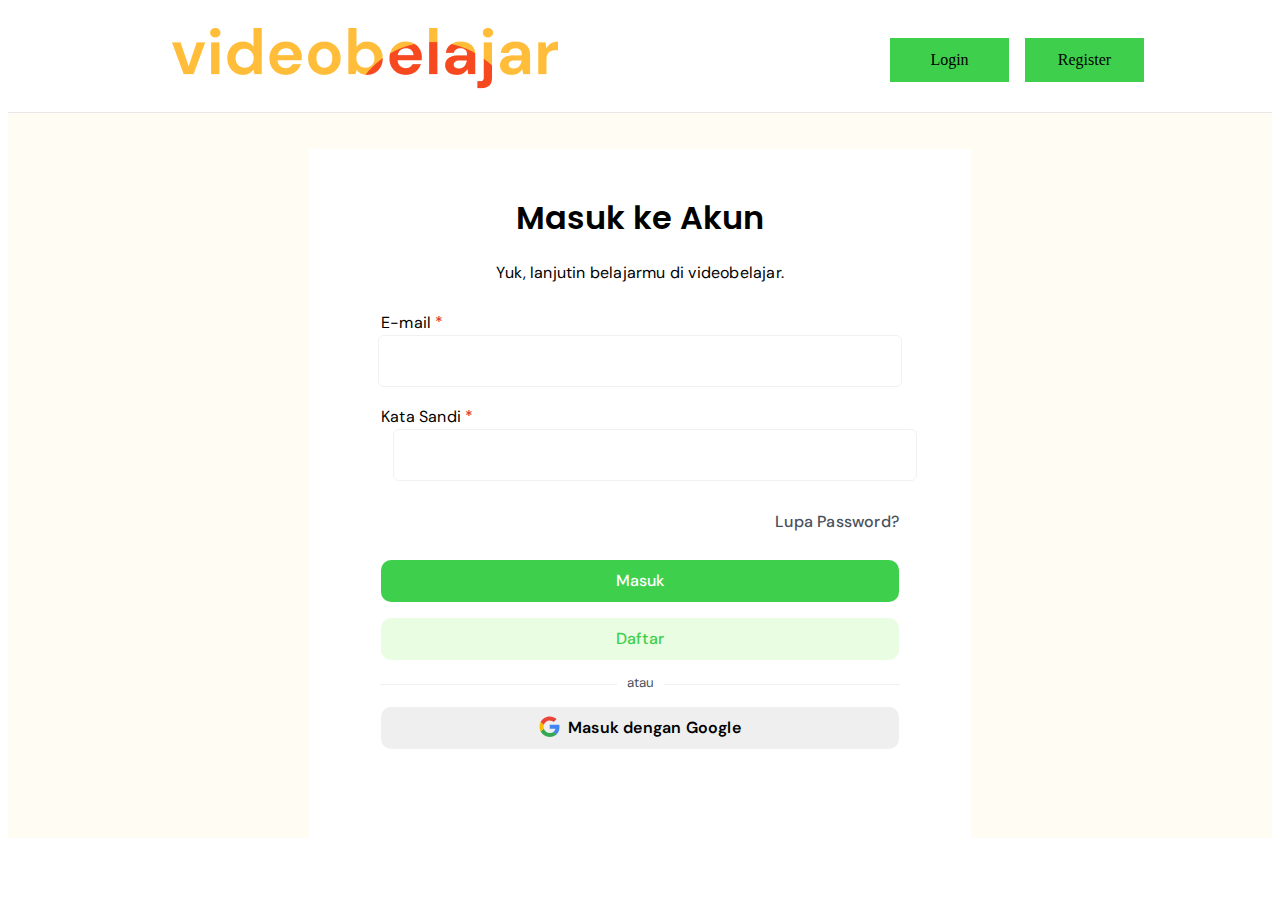
<file: index.html>
<!DOCTYPE html>
<html lang="en">
<head>
    <meta charset="UTF-8">
    <meta name="viewport" content="width=device-width, initial-scale=1.0">
    <link rel="stylesheet" type="text/css" href="https://fonts.googleapis.com/css?family=Poppins"/>
    <link href='https://fonts.googleapis.com/css?family=DM Sans' rel='stylesheet'>
    <link rel="stylesheet" type="text/css" media="screen" href="styles/login.css"/>
    <link rel="stylesheet" href="https://cdnjs.cloudflare.com/ajax/libs/font-awesome/6.4.0/css/all.min.css" integrity="sha512-iecdLmaskl7CVkqkXNQ/ZH/XLlvWZOJyj7Yy7tcenmpD1ypASozpmT/E0iPtmFIB46ZmdtAc9eNBvH0H/ZpiBw==" crossorigin="anonymous" referrerpolicy="no-referrer" />
    <script src="navbar/navbar.js"></script>
    <title>Login | Website Video Belajar</title>
</head>
<body>
    <!-- width 615px -->
    <header-component></header-component>
    <section>
        <article>
            <h1>Masuk ke Akun</h1>
            <h5 id="yukLanjutinVideoBelajarmu">Yuk, lanjutin belajarmu di videobelajar.</h5>
            <label for="email" style="font-family: DM Sans; font-size: 16px; font-weight: 400; line-height: 22.4px; letter-spacing: 0.20000000298023224px; text-align: left; float: left; margin-left: 36px;">
                E-mail <span class="required">*</span>
            </label><br>
            <input type="email" name="" id="email" style="width: 518px; height: 48px; border-radius: 6px; border: 1px solid; border-color: #F1F1F1; margin-bottom: 18px;"><br>
            <div class="user-box" style="position: relative; margin-bottom: 30px;">
                <label for="password" style="font-family: DM Sans; font-size: 16px; font-weight: 400; line-height: 22.4px; letter-spacing: 0.20000000298023224px; text-align: left; float: left; margin-left: 36px;">
                    Kata Sandi <span class="required">*</span>
                </label><br>
                <input type="password" name="" id="kataSandi" style="width: 518px; height: 48px; border-radius: 6px; border: 1px solid; border-color: #F1F1F1;">
                <span class="password-toggle-icon"><i id="togglePassword" class="fas fa-eye"></i></span>
            </div>
            <h5 class="forgotPassword" id="forgotPassword">
                <a href="#">Lupa Password?</a>
            </h5>

            <button class="btnMasuk">Masuk</button><br>
            <button class="btnDaftar">Daftar</button><br>
            <h5 style="width: 88%; gap: 10px; border-bottom: 1px solid #F1F1F1;  line-height: 0.1em; margin-left: auto; margin-right: auto;">
                <span style="background:#fff; padding:0 10px; color: #4A505C; font-family: DM Sans; font-weight: 400; align-items: center;">
                    atau
                </span>
            </h5>
            <button style="margin-left: auto; margin-right: auto; display: flex; align-items: center; width: 518px; height: 42px; gap: 0px; border-radius: 10px; border: 1px; padding: 8px 26px 8px 26px; gap: 8px; opacity: 0px; font-family: DM Sans; font-size: 16px; font-weight: 600; line-height: 22.4px; letter-spacing: 0.20000000298023224px;">
                <i style="margin-left: auto; vertical-align: auto; margin-right: 0px; margin-top: 4px;">
                    <svg width="21" height="21" viewBox="0 0 21 21" fill="none" xmlns="http://www.w3.org/2000/svg"> style="width: 15px; height: 20px; gap: 0px; opacity: 0px;">
                        <path d="M20.4905 10.926C20.4905 10.0874 20.4224 9.47543 20.2752 8.84082H10.6992V12.6258H16.3201C16.2068 13.5664 15.5948 14.983 14.2349 15.9349L14.2159 16.0616L17.2436 18.4071L17.4534 18.4281C19.3798 16.6489 20.4905 14.0311 20.4905 10.926Z" fill="#4285F4"/>
                        <path d="M10.6992 20.8983C13.453 20.8983 15.7648 19.9917 17.4534 18.4279L14.2349 15.9347C13.3737 16.5353 12.2177 16.9546 10.6992 16.9546C8.00211 16.9546 5.71297 15.1754 4.89695 12.7163L4.77734 12.7265L1.62906 15.1629L1.58789 15.2774C3.26508 18.6091 6.71016 20.8983 10.6992 20.8983Z" fill="#34A853"/>
                        <path d="M4.89695 12.7164C4.68164 12.0818 4.55703 11.4018 4.55703 10.6993C4.55703 9.9966 4.68164 9.31668 4.88562 8.68207L4.87992 8.54691L1.69219 6.07129L1.58789 6.1209C0.896641 7.50348 0.5 9.05605 0.5 10.6993C0.5 12.3425 0.896641 13.895 1.58789 15.2775L4.89695 12.7164Z" fill="#FBBC05"/>
                        <path d="M10.6992 4.44367C12.6144 4.44367 13.9063 5.27094 14.6429 5.96227L17.5213 3.1518C15.7535 1.50859 13.453 0.5 10.6992 0.5C6.71016 0.5 3.26508 2.78914 1.58789 6.12086L4.88563 8.68203C5.71297 6.22289 8.00211 4.44367 10.6992 4.44367Z" fill="#EB4335"/>
                    </svg>
                </i>
                <span style="margin-right: auto; vertical-align: auto;">
                    Masuk dengan Google
                </span>
            </button>
        </article>
    </section>
    <script src="script/index.js"></script>
</body>
</html>
</file>
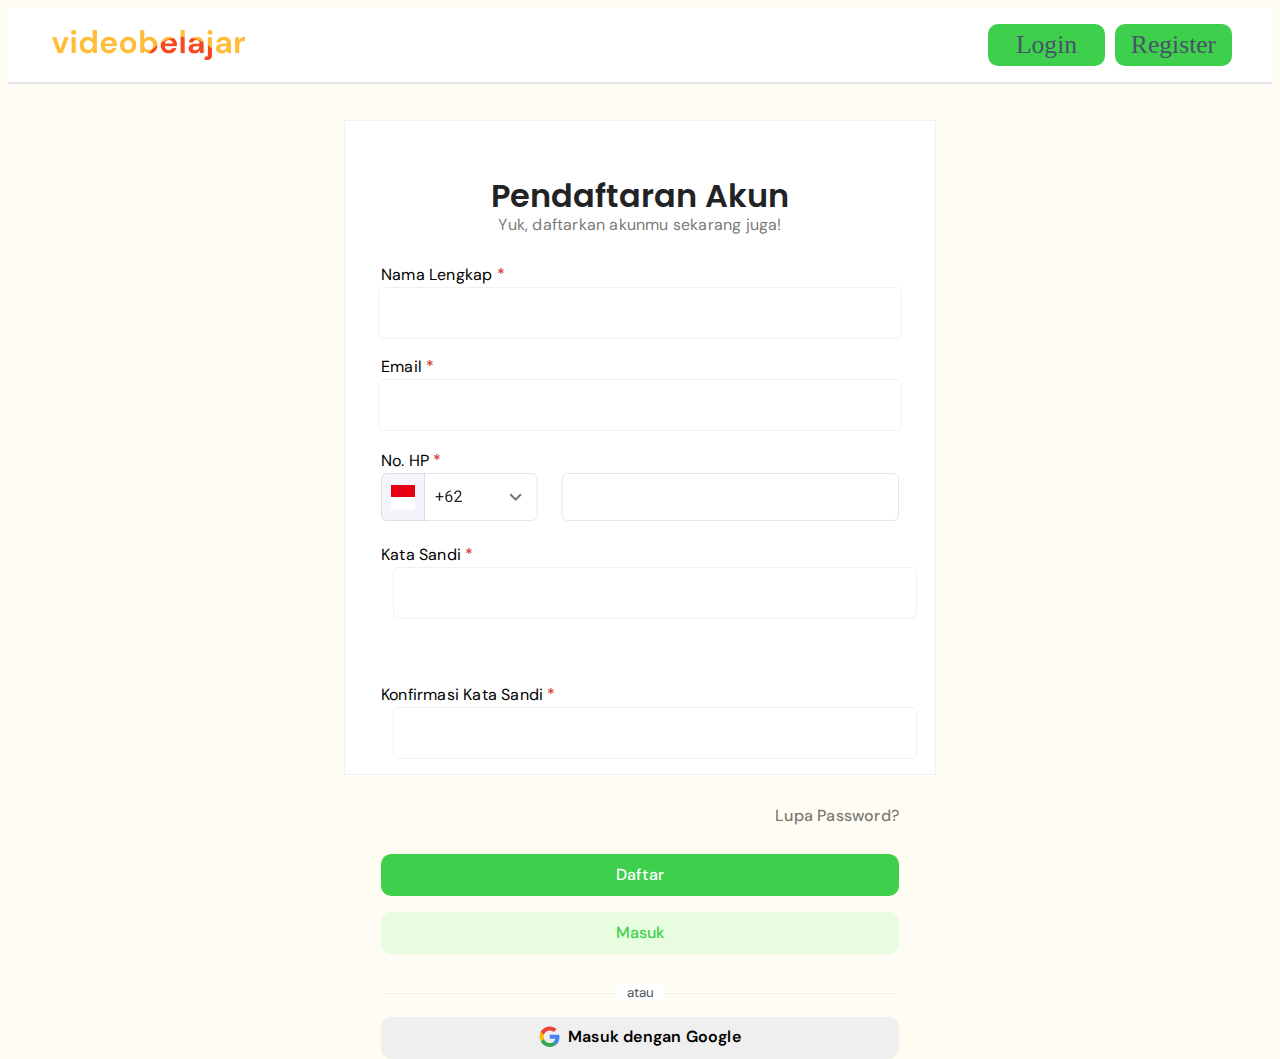
<file: register.html>
<!DOCTYPE html>
<html lang="en">
<head>
    <meta charset="UTF-8">
    <meta name="viewport" content="width=device-width, initial-scale=1.0">
    <link rel="stylesheet" type="text/css" href="https://fonts.googleapis.com/css?family=Poppins"/>
    <link href='https://fonts.googleapis.com/css?family=DM Sans' rel='stylesheet'>
    <link rel="stylesheet" type="text/css" media="screen" href="styles/register.css"/>
    <link rel="stylesheet" href="https://cdnjs.cloudflare.com/ajax/libs/font-awesome/6.4.0/css/all.min.css" integrity="sha512-iecdLmaskl7CVkqkXNQ/ZH/XLlvWZOJyj7Yy7tcenmpD1ypASozpmT/E0iPtmFIB46ZmdtAc9eNBvH0H/ZpiBw==" crossorigin="anonymous" referrerpolicy="no-referrer" />
    <!-- <link rel="stylesheet" href="https://fonts.googleapis.com/icon?family=Material+Icons"> -->
    <link href="https://fonts.googleapis.com/css2?family=Material+Symbols+Outlined" rel="stylesheet" />
    <!-- <script src="navbar/navbar.js"></script> -->
    <title>Register | Website Video Belajar</title>
</head>
<body style="background-color: #FFFDF3;">
    <!-- width 945px -->
    <!-- <header-component></header-component> -->
    <header class="header">
        <nav class="navbar">
            <img class="nav-logo" src="src/logo.png" alt="logo video belajar">
            <ul class="nav-menu" style="margin: 0px;">
                <li class="login nav-item"><a class="nav-link" href="index.html">Login</a></li>
                <li class="register nav-item"><a class="nav-link" href="register.html">Register</a></li>
            </ul>
            <div class="hamburger">
                <span class="bar"></span>
                <span class="bar"></span>
                <span class="bar"></span>
            </div>
        </nav>
    </header>
    <section>
        <article>
            <h1>Pendaftaran Akun</h1>
            <h5 id="yukDaftarkanAkunmu">Yuk, daftarkan akunmu sekarang juga!</h5>
            <label for="fullName" class="labelFullName">
                Nama Lengkap <span class="required">*</span>
            </label><br>
            <input type="text" name="Full Name" id="fullName" class="inputFullName">
            <br>
            <label for="email" class="labelEmail">
                Email <span class="required">*</span>
            </label><br>
            <input type="email" name="Email" id="email" class="inputEmail">
            <br>
            <label for="noTelp" class="labelNoTelp">
                No. HP <span class="required">*</span>
            </label><br>
            <!-- <select name="cars" id="cars">
                <option value="+64">Indonesia     +64</option>
                <option value="+90">Malaysia       +90</option>
                <option value="+62">Singapura       +62</option>
                <option value="+91">Vietnam        +91</option>
            </select>
            <input type="number" inputmode="numeric" style="width: 337.33px; height: 48px; gap: 0px; opacity: 0px; margin-bottom: 16px; border-radius: 6px; border: 1px solid #F1F1F1;"> -->
            <div class="showOnDesktop showOnMobile">
                <svg height="48" viewBox="0 0 518 48" fill="none" xmlns="http://www.w3.org/2000/svg">
                    <g clip-path="url(#clip0_3_7)">
                    <mask id="path-3-inside-1_3_7" fill="white">
                    <path d="M0 0H44V48H0V0Z"/>
                    </mask>
                    <path d="M0 0H44V48H0V0Z" fill="#F4F5FA"/>
                    <path d="M43 0V48H45V0H43Z" fill="#3A3541" fill-opacity="0.12" mask="url(#path-3-inside-1_3_7)"/>
                    <g clip-path="url(#clip1_3_7)">
                    <path fill-rule="evenodd" clip-rule="evenodd" d="M10 12H34V24.4453H10V12Z" fill="#E70011"/>
                    <path fill-rule="evenodd" clip-rule="evenodd" d="M10 24H34V36H10V24Z" fill="white"/>
                    </g>
                    <rect width="112.667" height="48" transform="translate(44)" fill="white"/>
                    <g clip-path="url(#clip2_3_7)">
                    <path d="M62.4062 22.8984V24.2578H54.6094V22.8984H62.4062ZM59.2344 19.5781V27.8594H57.7891V19.5781H59.2344ZM69.7703 17.6094H69.8953V18.8359H69.7703C69.0047 18.8359 68.3641 18.9609 67.8484 19.2109C67.3328 19.4557 66.924 19.7865 66.6219 20.2031C66.3198 20.6146 66.101 21.0781 65.9656 21.5938C65.8354 22.1094 65.7703 22.6328 65.7703 23.1641V24.8359C65.7703 25.3411 65.8302 25.7891 65.95 26.1797C66.0698 26.5651 66.2339 26.8906 66.4422 27.1562C66.6505 27.4219 66.8849 27.6224 67.1453 27.7578C67.4109 27.8932 67.687 27.9609 67.9734 27.9609C68.3068 27.9609 68.6036 27.8984 68.8641 27.7734C69.1245 27.6432 69.3432 27.4635 69.5203 27.2344C69.7026 27 69.8406 26.724 69.9344 26.4062C70.0281 26.0885 70.075 25.7396 70.075 25.3594C70.075 25.0208 70.0333 24.6953 69.95 24.3828C69.8667 24.0651 69.7391 23.7839 69.5672 23.5391C69.3953 23.2891 69.1792 23.0938 68.9187 22.9531C68.6635 22.8073 68.3589 22.7344 68.0047 22.7344C67.6036 22.7344 67.2286 22.8333 66.8797 23.0312C66.5359 23.224 66.2521 23.4792 66.0281 23.7969C65.8094 24.1094 65.6844 24.4505 65.6531 24.8203L64.8875 24.8125C64.9604 24.2292 65.0958 23.7318 65.2937 23.3203C65.4969 22.9036 65.7469 22.5651 66.0437 22.3047C66.3458 22.0391 66.6818 21.8464 67.0516 21.7266C67.4266 21.6016 67.8224 21.5391 68.2391 21.5391C68.8068 21.5391 69.2964 21.6458 69.7078 21.8594C70.1193 22.0729 70.4578 22.3594 70.7234 22.7188C70.9891 23.0729 71.1844 23.474 71.3094 23.9219C71.4396 24.3646 71.5047 24.8203 71.5047 25.2891C71.5047 25.8255 71.4292 26.3281 71.2781 26.7969C71.1271 27.2656 70.9005 27.6771 70.5984 28.0312C70.3016 28.3854 69.9344 28.6615 69.4969 28.8594C69.0594 29.0573 68.5516 29.1562 67.9734 29.1562C67.3589 29.1562 66.8224 29.0312 66.3641 28.7812C65.9057 28.526 65.5255 28.1875 65.2234 27.7656C64.9214 27.3438 64.6948 26.875 64.5437 26.3594C64.3927 25.8438 64.3172 25.3203 64.3172 24.7891V24.1094C64.3172 23.3073 64.3979 22.5208 64.5594 21.75C64.7208 20.9792 64.9995 20.2812 65.3953 19.6562C65.7964 19.0312 66.351 18.5339 67.0594 18.1641C67.7677 17.7943 68.6714 17.6094 69.7703 17.6094ZM80.8766 27.8125V29H73.4312V27.9609L77.1578 23.8125C77.6161 23.3021 77.9703 22.8698 78.2203 22.5156C78.4755 22.1562 78.6526 21.8359 78.7516 21.5547C78.8557 21.2682 78.9078 20.9766 78.9078 20.6797C78.9078 20.3047 78.8297 19.9661 78.6734 19.6641C78.5224 19.3568 78.2984 19.112 78.0016 18.9297C77.7047 18.7474 77.3453 18.6562 76.9234 18.6562C76.4182 18.6562 75.9964 18.7552 75.6578 18.9531C75.3245 19.1458 75.0745 19.4167 74.9078 19.7656C74.7411 20.1146 74.6578 20.5156 74.6578 20.9688H73.2125C73.2125 20.3281 73.3531 19.7422 73.6344 19.2109C73.9156 18.6797 74.3323 18.2578 74.8844 17.9453C75.4365 17.6276 76.1161 17.4688 76.9234 17.4688C77.6422 17.4688 78.2568 17.5964 78.7672 17.8516C79.2776 18.1016 79.6682 18.4557 79.9391 18.9141C80.2151 19.3672 80.3531 19.8984 80.3531 20.5078C80.3531 20.8411 80.2958 21.1797 80.1812 21.5234C80.0719 21.862 79.9182 22.2005 79.7203 22.5391C79.5276 22.8776 79.301 23.2109 79.0406 23.5391C78.7854 23.8672 78.512 24.1901 78.2203 24.5078L75.1734 27.8125H80.8766Z" fill="#222325"/>
                    <g clip-path="url(#clip3_3_7)">
                    <path d="M130.076 20.5898L134.666 25.1698L139.256 20.5898L140.666 21.9998L134.666 27.9998L128.666 21.9998L130.076 20.5898Z" fill="#333333" fill-opacity="0.68"/>
                    </g>
                    </g>
                    </g>
                    <rect x="0.5" y="0.5" width="155.667" height="47" rx="5.5" stroke="#3A3541" stroke-opacity="0.12"/>
                    <g clip-path="url(#clip4_3_7)">
                    <rect width="337.333" height="48" transform="translate(180.666)" fill="white"/>
                    </g>
                    <rect x="181.166" y="0.5" width="336.333" height="47" rx="5.5" stroke="#3A3541" stroke-opacity="0.12"/>
                    <defs>
                    <clipPath id="clip0_3_7">
                    <rect width="156.667" height="48" rx="6" fill="white"/>
                    </clipPath>
                    <clipPath id="clip1_3_7">
                    <rect width="24" height="24" fill="white" transform="translate(10 12)"/>
                    </clipPath>
                    <clipPath id="clip2_3_7">
                    <rect width="92.6667" height="40" fill="white" transform="translate(54 4)"/>
                    </clipPath>
                    <clipPath id="clip3_3_7">
                    <rect width="24" height="24" fill="white" transform="translate(122.666 12)"/>
                    </clipPath>
                    <clipPath id="clip4_3_7">
                    <rect x="180.666" width="337.333" height="48" rx="6" fill="white"/>
                    </clipPath>
                    </defs>
                </svg>
            </div>

            <!-- <div class="showOnMobile">
                <svg width="366.04" height="48" viewBox="0 0 518 48" fill="none" xmlns="http://www.w3.org/2000/svg">
                    <g clip-path="url(#clip0_3_7)">
                    <mask id="path-3-inside-1_3_7" fill="white">
                    <path d="M0 0H44V48H0V0Z"/>
                    </mask>
                    <path d="M0 0H44V48H0V0Z" fill="#F4F5FA"/>
                    <path d="M43 0V48H45V0H43Z" fill="#3A3541" fill-opacity="0.12" mask="url(#path-3-inside-1_3_7)"/>
                    <g clip-path="url(#clip1_3_7)">
                    <path fill-rule="evenodd" clip-rule="evenodd" d="M10 12H34V24.4453H10V12Z" fill="#E70011"/>
                    <path fill-rule="evenodd" clip-rule="evenodd" d="M10 24H34V36H10V24Z" fill="white"/>
                    </g>
                    <rect width="112.667" height="48" transform="translate(44)" fill="white"/>
                    <g clip-path="url(#clip2_3_7)">
                    <path d="M62.4062 22.8984V24.2578H54.6094V22.8984H62.4062ZM59.2344 19.5781V27.8594H57.7891V19.5781H59.2344ZM69.7703 17.6094H69.8953V18.8359H69.7703C69.0047 18.8359 68.3641 18.9609 67.8484 19.2109C67.3328 19.4557 66.924 19.7865 66.6219 20.2031C66.3198 20.6146 66.101 21.0781 65.9656 21.5938C65.8354 22.1094 65.7703 22.6328 65.7703 23.1641V24.8359C65.7703 25.3411 65.8302 25.7891 65.95 26.1797C66.0698 26.5651 66.2339 26.8906 66.4422 27.1562C66.6505 27.4219 66.8849 27.6224 67.1453 27.7578C67.4109 27.8932 67.687 27.9609 67.9734 27.9609C68.3068 27.9609 68.6036 27.8984 68.8641 27.7734C69.1245 27.6432 69.3432 27.4635 69.5203 27.2344C69.7026 27 69.8406 26.724 69.9344 26.4062C70.0281 26.0885 70.075 25.7396 70.075 25.3594C70.075 25.0208 70.0333 24.6953 69.95 24.3828C69.8667 24.0651 69.7391 23.7839 69.5672 23.5391C69.3953 23.2891 69.1792 23.0938 68.9187 22.9531C68.6635 22.8073 68.3589 22.7344 68.0047 22.7344C67.6036 22.7344 67.2286 22.8333 66.8797 23.0312C66.5359 23.224 66.2521 23.4792 66.0281 23.7969C65.8094 24.1094 65.6844 24.4505 65.6531 24.8203L64.8875 24.8125C64.9604 24.2292 65.0958 23.7318 65.2937 23.3203C65.4969 22.9036 65.7469 22.5651 66.0437 22.3047C66.3458 22.0391 66.6818 21.8464 67.0516 21.7266C67.4266 21.6016 67.8224 21.5391 68.2391 21.5391C68.8068 21.5391 69.2964 21.6458 69.7078 21.8594C70.1193 22.0729 70.4578 22.3594 70.7234 22.7188C70.9891 23.0729 71.1844 23.474 71.3094 23.9219C71.4396 24.3646 71.5047 24.8203 71.5047 25.2891C71.5047 25.8255 71.4292 26.3281 71.2781 26.7969C71.1271 27.2656 70.9005 27.6771 70.5984 28.0312C70.3016 28.3854 69.9344 28.6615 69.4969 28.8594C69.0594 29.0573 68.5516 29.1562 67.9734 29.1562C67.3589 29.1562 66.8224 29.0312 66.3641 28.7812C65.9057 28.526 65.5255 28.1875 65.2234 27.7656C64.9214 27.3438 64.6948 26.875 64.5437 26.3594C64.3927 25.8438 64.3172 25.3203 64.3172 24.7891V24.1094C64.3172 23.3073 64.3979 22.5208 64.5594 21.75C64.7208 20.9792 64.9995 20.2812 65.3953 19.6562C65.7964 19.0312 66.351 18.5339 67.0594 18.1641C67.7677 17.7943 68.6714 17.6094 69.7703 17.6094ZM80.8766 27.8125V29H73.4312V27.9609L77.1578 23.8125C77.6161 23.3021 77.9703 22.8698 78.2203 22.5156C78.4755 22.1562 78.6526 21.8359 78.7516 21.5547C78.8557 21.2682 78.9078 20.9766 78.9078 20.6797C78.9078 20.3047 78.8297 19.9661 78.6734 19.6641C78.5224 19.3568 78.2984 19.112 78.0016 18.9297C77.7047 18.7474 77.3453 18.6562 76.9234 18.6562C76.4182 18.6562 75.9964 18.7552 75.6578 18.9531C75.3245 19.1458 75.0745 19.4167 74.9078 19.7656C74.7411 20.1146 74.6578 20.5156 74.6578 20.9688H73.2125C73.2125 20.3281 73.3531 19.7422 73.6344 19.2109C73.9156 18.6797 74.3323 18.2578 74.8844 17.9453C75.4365 17.6276 76.1161 17.4688 76.9234 17.4688C77.6422 17.4688 78.2568 17.5964 78.7672 17.8516C79.2776 18.1016 79.6682 18.4557 79.9391 18.9141C80.2151 19.3672 80.3531 19.8984 80.3531 20.5078C80.3531 20.8411 80.2958 21.1797 80.1812 21.5234C80.0719 21.862 79.9182 22.2005 79.7203 22.5391C79.5276 22.8776 79.301 23.2109 79.0406 23.5391C78.7854 23.8672 78.512 24.1901 78.2203 24.5078L75.1734 27.8125H80.8766Z" fill="#222325"/>
                    <g clip-path="url(#clip3_3_7)">
                    <path d="M130.076 20.5898L134.666 25.1698L139.256 20.5898L140.666 21.9998L134.666 27.9998L128.666 21.9998L130.076 20.5898Z" fill="#333333" fill-opacity="0.68"/>
                    </g>
                    </g>
                    </g>
                    <rect x="0.5" y="0.5" width="155.667" height="47" rx="5.5" stroke="#3A3541" stroke-opacity="0.12"/>
                    <g clip-path="url(#clip4_3_7)">
                    <rect width="337.333" height="48" transform="translate(180.666)" fill="white"/>
                    </g>
                    <rect x="181.166" y="0.5" width="336.333" height="47" rx="5.5" stroke="#3A3541" stroke-opacity="0.12"/>
                    <defs>
                    <clipPath id="clip0_3_7">
                    <rect width="156.667" height="48" rx="6" fill="white"/>
                    </clipPath>
                    <clipPath id="clip1_3_7">
                    <rect width="24" height="24" fill="white" transform="translate(10 12)"/>
                    </clipPath>
                    <clipPath id="clip2_3_7">
                    <rect width="92.6667" height="40" fill="white" transform="translate(54 4)"/>
                    </clipPath>
                    <clipPath id="clip3_3_7">
                    <rect width="24" height="24" fill="white" transform="translate(122.666 12)"/>
                    </clipPath>
                    <clipPath id="clip4_3_7">
                    <rect x="180.666" width="337.333" height="48" rx="6" fill="white"/>
                    </clipPath>
                    </defs>
                </svg>
            </div> -->
            
                
                
                
            <br>
            <!-- <label for="password" style="font-family: DM Sans; font-size: 16px; font-weight: 400; line-height: 22.4px; letter-spacing: 0.20000000298023224px; text-align: left; float: left; margin-left: 36px;">
                Kata Sandi <span style="font-family: Poppins; font-size: 16px; font-weight: 400; line-height: 24px; letter-spacing: 0.15000000596046448px; text-align: left; color: #D32E1F;">*</span>
            </label><br>
            <input type="password" name="" id="kataSandi" style="width: 518px; height: 48px; gap: 0px; border-radius: 6px; border: 1px solid #F1F1F1; opacity: 0px; margin-bottom: 16px;"> -->
            <div class="user-box">
                <label for="password" class="labelPassword">
                    Kata Sandi <span class="required">*</span>
                </label><br>
                <input type="password" name="" id="kataSandi" class="inputKataSandi">
                <span class="password-toggle-icon" style="margin-left: -30px; cursor: pointer;"><i id="togglePassword" class="fas fa-eye" style="font-size: 18px; line-height: 1; color: #6C717A; transition: color 0.3s ease-in-out; margin-bottom: 20px;"></i></span>
            </div>
            <!-- <span class="material-symbols-outlined">
                keyboard_arrow_right
            </span> -->
            <br>
            <div class="user-box">
                <label for="password" class="labelKonfirmasiPassword">
                    Konfirmasi Kata Sandi <span class="required">*</span>
                </label><br>
                <input type="password" class="inputKonfirmasiPassword" name="" id="konfirmasiKataSandi">
                <span class="password-toggle-icon" style="margin-left: -30px; cursor: pointer;"><i id="toggleKonfirmasiPassword" class="fas fa-eye" style="font-size: 18px; line-height: 1; color: #6C717A; transition: color 0.3s ease-in-out; margin-bottom: 20px;"></i></span>
            </div>
            <!-- <label for="confirmPassword" style="font-family: DM Sans; font-size: 16px; font-weight: 400; line-height: 22.4px; letter-spacing: 0.20000000298023224px; text-align: left; float: left; margin-left: 36px;">
                Konfirmasi Kata Sandi <span style="font-family: Poppins; font-size: 16px; font-weight: 400; line-height: 24px; letter-spacing: 0.15000000596046448px; text-align: left; color: #D32E1F;">*</span>
            </label><br>
            <input type="password" name="" id="confirmPassword" style="width: 518px; height: 48px; gap: 0px; border-radius: 6px; border: 1px solid #F1F1F1; opacity: 0px;"> -->
            <h5 class="forgotPassword" id="forgotPassword">
                <a href="#" style="color: #333333AD; text-decoration: none;">Lupa Password?</a>
            </h5>
            <button class="btnDaftar">Daftar</button><br>
            <button class="btnMasuk">Masuk</button><br>
            <h5 style="width: 88%; gap: 10px; border-bottom: 1px solid #F1F1F1;  line-height: 0.1em; margin-left: auto; margin-right: auto;">
                <span style="background:#fff; padding:0 10px; color: #4A505C; font-family: DM Sans; font-weight: 400; align-items: center;">
                    atau
                </span>
            </h5>
            <button id="btnLoginWithGoogle">
                <i style="margin-left: auto; vertical-align: auto; margin-right: 0px; margin-top: 4px;">
                    <svg width="21" height="21" viewBox="0 0 21 21" fill="none" xmlns="http://www.w3.org/2000/svg"> style="width: 15px; height: 20px; gap: 0px; opacity: 0px;">
                        <path d="M20.4905 10.926C20.4905 10.0874 20.4224 9.47543 20.2752 8.84082H10.6992V12.6258H16.3201C16.2068 13.5664 15.5948 14.983 14.2349 15.9349L14.2159 16.0616L17.2436 18.4071L17.4534 18.4281C19.3798 16.6489 20.4905 14.0311 20.4905 10.926Z" fill="#4285F4"/>
                        <path d="M10.6992 20.8983C13.453 20.8983 15.7648 19.9917 17.4534 18.4279L14.2349 15.9347C13.3737 16.5353 12.2177 16.9546 10.6992 16.9546C8.00211 16.9546 5.71297 15.1754 4.89695 12.7163L4.77734 12.7265L1.62906 15.1629L1.58789 15.2774C3.26508 18.6091 6.71016 20.8983 10.6992 20.8983Z" fill="#34A853"/>
                        <path d="M4.89695 12.7164C4.68164 12.0818 4.55703 11.4018 4.55703 10.6993C4.55703 9.9966 4.68164 9.31668 4.88562 8.68207L4.87992 8.54691L1.69219 6.07129L1.58789 6.1209C0.896641 7.50348 0.5 9.05605 0.5 10.6993C0.5 12.3425 0.896641 13.895 1.58789 15.2775L4.89695 12.7164Z" fill="#FBBC05"/>
                        <path d="M10.6992 4.44367C12.6144 4.44367 13.9063 5.27094 14.6429 5.96227L17.5213 3.1518C15.7535 1.50859 13.453 0.5 10.6992 0.5C6.71016 0.5 3.26508 2.78914 1.58789 6.12086L4.88563 8.68203C5.71297 6.22289 8.00211 4.44367 10.6992 4.44367Z" fill="#EB4335"/>
                    </svg>
                </i>
                <span>
                    Masuk dengan Google
                </span>
            </button>
        </article>
    </section>
    <script src="script/register.js"></script>
</body>
</html>
</file>
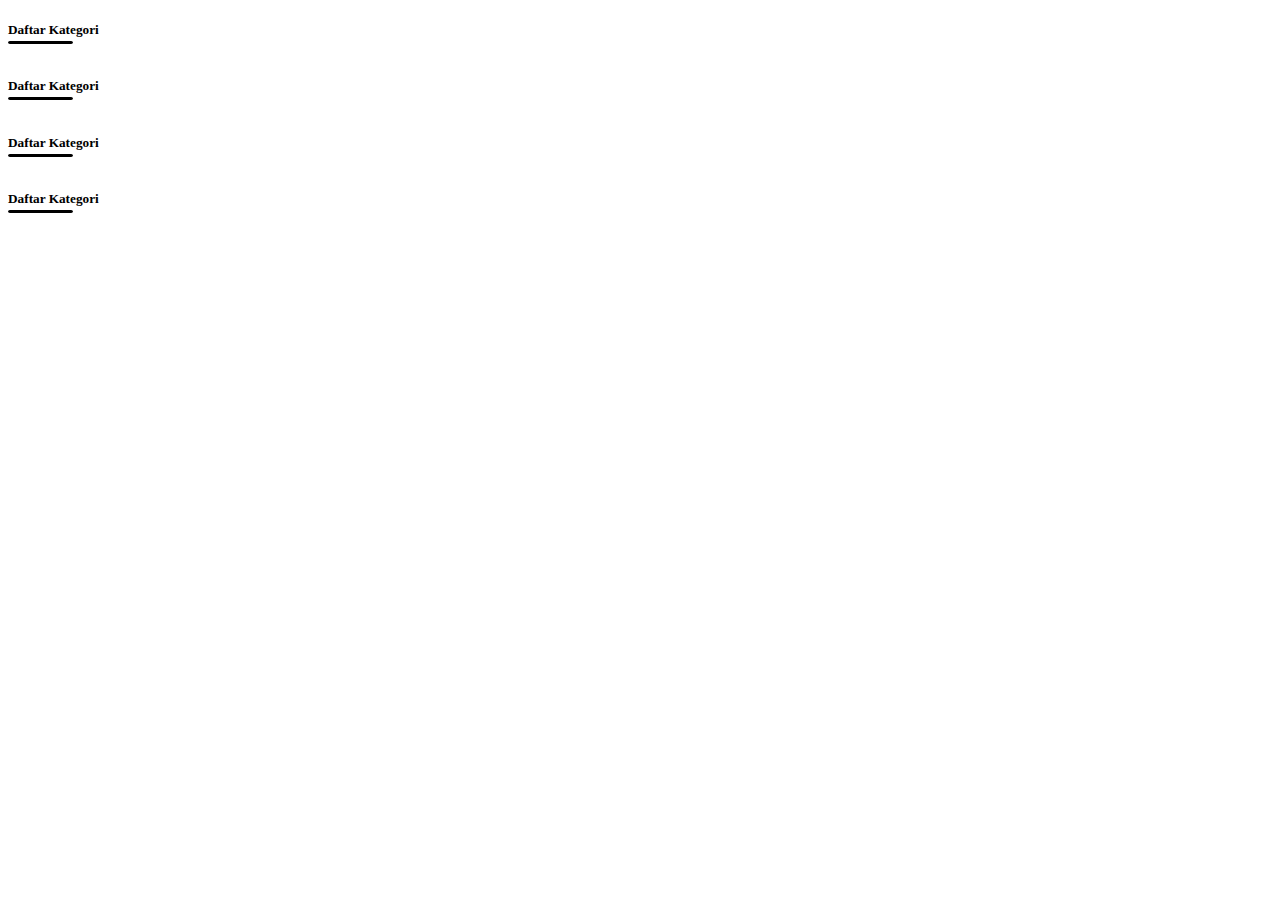
<file: test.html>
<!DOCTYPE html>
<html lang="en">
<head>
    <meta charset="UTF-8">
    <meta name="viewport" content="width=device-width, initial-scale=1.0">
    <title>Document</title>
    <style>
        h5{
            position:relative;
            margin-bottom: 0px;
            /* margin-left: 100px; */
        }
        /* h5:after
        {
            content:' ';
            display:block;
            width:200px;
            position:absolute;
            padding-bottom:21px;
        } */
        hr{
            margin-top: 0px;
            background-color: #000000;
            border: 1px solid black;
            /* border-bottom: 1px solid #000; */
            border-radius: 7px;
            height: 1px;
            width: 5%;
            display: inline-block;
        }
    </style>
</head>
<body>
    <div class="col-md-12">
        <div class="card">
            <div class="card-body">
                <h5 class="card-title"><span class="border-bottom border-primary">Daftar Kategori</span></h5>
                <hr>
              
                <h5 class="card-title"><span class="border-bottom border-primary">Daftar Kategori</span></h5>
                <hr>
              

                <h5 class="card-title"><span class="border-bottom border-primary">Daftar Kategori</span></h5>
                <hr>
              
                <h5 class="card-title"><span class="border-bottom border-primary">Daftar Kategori</span></h5>
                <hr>
            </div>
        </div>
    </div>
</body>
</html>
</file>
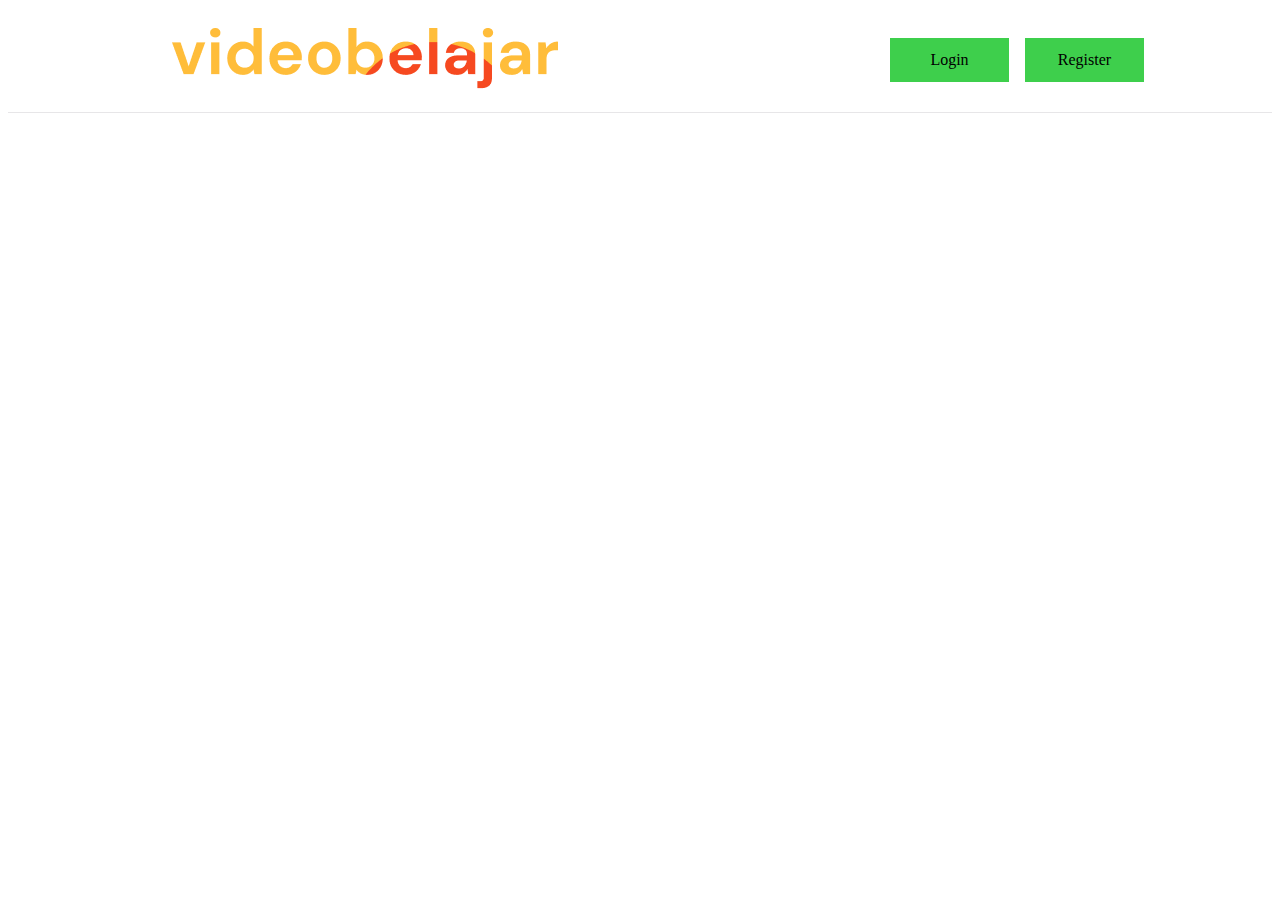
<file: navbar/navbar.html>
<!DOCTYPE html>
<html lang="en">
<head>
    <meta charset="UTF-8">
    <link rel="stylesheet" type="text/css" media="screen" href="style/navbar.css" />
    <meta name="viewport" content="width=device-width, initial-scale=1.0">
    <title>Document</title>
</head>
<body>
    <header>
        <nav>
            <div class="logo">
                <img src="../src/logo.png" alt="logo video belajar">
            </div>
            <div class="nav-items">
                <ul class="account">
                    <li><a href="#">Login</a></li>
                    <li class="register"><a href="../register.html">Register</a></li>
                </ul>
            </div>
        </nav>
    </header>
</body>
</html>
</file>
<file: styles/login.css>
@media only screen and (min-width: 811px) {
    nav {
        height: 80px;
        background: #FFFFFF;
        display: flex;
        flex-direction: row;
        justify-content: space-between;
        align-items: center;
        padding: 12px 120px;
        gap: 36px;
        border-bottom: 1px solid #3A35411F;
    }
    .nav-logo {
        width: 237px;
        height: 56px;
        padding-left: 22px;
        gap: 0px;
        opacity: 0px;
        margin-top: auto;
        margin-bottom: auto;
        gap: 60px;
    }
    /* .account {
        display: flex;
    } */
    nav li {
        background-color: #3ECF4C;
        border: 1px solid #3ECF4C;
        list-style: none;
        margin: 0 0.5rem;
        width: 117px;
        line-height: 42px;
        text-align: center;
    }
    nav > ul {
        text-decoration: none;
        color: #000;
    }
    h1 {
        font-family: Poppins; font-size: 32px; font-weight: 600; line-height: 35.2px; text-align: center;
    }
    #yukLanjutinVideoBelajarmu {
        font-family: DM Sans;
        font-size: 16px;
        font-weight: 400;
        line-height: 22.4px;
        letter-spacing: 0.20000000298023224px;
        text-align: center;
    }
    .required {
        font-family: Poppins;
        font-size: 16px;
        font-weight: 400;
        line-height: 24px;
        letter-spacing: 0.15000000596046448px;
        text-align: left;
        color: #D32E1F;
    }
    .fa-eye {
        font-size: 18px;
        line-height: 1;
        color: #333;
        transition: color 0.3s ease-in-out;
        margin-bottom: 20px;
    }
    .labelEmail {
        font-family: DM Sans;
        font-size: 16px;
        font-weight: 400;
        line-height: 22.4px;
        letter-spacing: 0.20000000298023224px;
        text-align: left;
        float: left;
        margin-left: 36px;
    }
    .inputEmail {
        width: 518px;
        height: 48px;
        border-radius: 6px;
        border: 1px solid;
        border-color: #F1F1F1;
        margin-bottom: 18px;
    }
    .labelPassword {
        font-family: DM Sans;
        font-size: 16px;
        font-weight: 400;
        line-height: 22.4px;
        letter-spacing: 0.20000000298023224px;
        text-align: left;
        float: left;
        margin-left: 36px;
    }
    .inputKataSandi {
        width: 518px;
        height: 48px;
        border-radius: 6px;
        border: 1px solid;
        border-color: #F1F1F1;
    }
    .user-box {
        position: relative;
        margin-bottom: 30px;
    }
    .forgotPassword {
        margin-right: 36px;
        font-family: DM Sans;
        font-size: 16px;
        font-weight: 500;
        line-height: 22.4px;
        letter-spacing: 0.20000000298023224px;
    }
    .login {
        width: 117px;
        height: 42px;
        gap: 0px;
        border-radius: 10px;
        border: 1px;
        opacity: 0px;
        margin: 5px;
    }
    .register {
        width: 117px;
        height: 42px;
        gap: 0px;
        border-radius: 10px;
        border: 1px;
        margin-left: 5px;
        margin-right: 40px;
    }
    .btnMasuk {
        width: 518px;
        height: 42px;
        border-radius: 10px;
        background-color: #3ECF4C;
        color: #FFFFFF;
        border: 0px;
        margin-bottom: 16px;
        font-family: DM Sans;
        font-size: 16px;
        font-weight: 500;
        line-height: 22.4px;
        letter-spacing: 0.20000000298023224px;
    }
    .btnDaftar {
        width: 518px;
        height: 42px;
        gap: 0px;
        border-radius: 10px;
        opacity: 0px;
        background-color: #E2FCD9CC;
        color: #3ECF4C;
        border: 0px;
        font-family: DM Sans;
        font-size: 16px;
        font-weight: 500;
        line-height: 22.4px;
        letter-spacing: 0.20000000298023224px;
    }
    #btnLoginWithGoogle {
        margin-left: auto;
        margin-right: auto;
        display: flex;
        align-items: center;
        width: 518px;
        height: 42px;
        gap: 0px;
        border-radius: 10px;
        border: 1px;
        padding: 8px 26px 8px 26px;
        gap: 8px;
        opacity: 0px;
        font-family: DM Sans;
        font-size: 16px;
        font-weight: 600;
        line-height: 22.4px;
        letter-spacing: 0.20000000298023224px;
    }
    button > i {
        margin-left: auto;
        vertical-align: auto;
        margin-right: 0px;
        margin-top: 4px;
    }
    button > span {
        margin-right: auto;
        vertical-align: auto;
    }
    article {
        margin-left: auto;
        margin-right: auto;
        background-color: #FFFFFF;
        width: 590px;
        height: 617px;
        text-align: center;
        gap: 36px;
        opacity: 0px;
    }
    section{
        width: 590px;
        height: 617px;
        background-color: #FFFDF3;
        margin: auto;
        padding: 36px 0px 0px 0px;
        gap: 36px;
        border-radius: 4px 0px 0px 0px;
        border: 1px 0px 0px 0px;
        opacity: 0px;
    }
    .forgotPassword {
        text-align: right;
    }
    article a {
        font-family: DM Sans;
        font-size: 16px;
        font-weight: 500;
        line-height: 22.4px;
        letter-spacing: 0.20000000298023224px;
        text-align: right;
        text-decoration: none;
        color: #4A505C;
    }
}

.password-toggle-icon {
    margin-left: -30px;
    cursor: pointer;
}
#togglePassword {
    color: #6C717A;
}
li {
    list-style: none;
}
a {
    text-decoration: none;
}
.header{
    width: 100%;
    border-bottom: 1px solid #E2E8F0;
}
.navbar {
    height: 74px;
    margin: 0px;
    padding: 0px;
    gap: 0px;
    border: 1px 0px 1px 0px;
    display: flex;
    justify-content: space-between;
    align-items: center;
    padding: 1rem 1.5rem;
}
nav.navbar {
    margin: 0px;
    padding: 0px;
}
.hamburger {
    display: none;
}
.bar {
    display: block;
    width: 25px;
    height: 3px;
    margin: 5px auto;
    -webkit-transition: all 0.3s ease-in-out;
    transition: all 0.3s ease-in-out;
    background-color: #101010;
}
.nav-menu {
    display: flex;
    justify-content: space-between;
    align-items: center;
}
.nav-link{
    font-size: 1.6rem;
    font-weight: 400;
    color: #475569;
}
.nav-link:hover{
    color: #482ff7;
}
h1 {
    margin-top: 15px;
}
section{
    width: 100%;
    height: 100%;
    background-color: #FFFDF3;
}
article {
    background-color: #FFFFFF;
    padding: 36px;
}

@media only screen and (max-width: 811px) {
    .nav-logo {
        width: 152px;
        height: 42px;
        gap: 60px;
        opacity: 0px;
        margin-top: auto;
        margin-bottom: auto;
    }
    .nav-item {
        margin-left: 5rem;
    }
    ul.nav-menu.active{
        padding: 0px;
    }
    .nav-menu {
        position: fixed;
        left: -1000%;
        top: 5rem;
        flex-direction: column;
        background-color: #fff;
        width: 100%;
        border-radius: 10px;
        text-align: center;
        transition: 0.3s;
        box-shadow: 0 10px 27px rgba(0, 0, 0, 0.05);
    }
    .nav-menu.active {
        margin: 0px;
        left: 0;
    }
    article {
        width:88%;
        margin-left: auto;
        margin-right: auto;
    }
    h1 {
        font-family: Poppins;
        font-size: 24px;
        font-weight: 600;
        line-height: 26.4px;
        text-align: center;
    }
    .required {
        font-family: Poppins;
        font-size: 16px;
        font-weight: 400;
        line-height: 24px;
        letter-spacing: 0.15000000596046448px;
        text-align: left;
        color: #D32E1F;
    }
    .inputEmail, .inputKataSandi {
        width: 100%;
        height: 36px;
        border-radius: 6px;
        border: 1px solid;
        border-color: #F1F1F1;
    }
    .fa-eye {
        font-size: 18px;
        line-height: 1;
        color: #333;
        transition: color 0.3s ease-in-out;
        margin-bottom: 20px;
    }
    .forgotPassword {
        font-family: DM Sans;
        font-size: 14px;
        font-weight: 500;
        color: #333333AD;
        line-height: 19.6px;
        letter-spacing: 0.20000000298023224px;
        text-align: right;
    }
    .btnMasuk {
        width: 100%;
        gap: 0px;
        border-radius: 10px;
        border: none;
        margin-bottom: 16px;
        opacity: 0px;
        background-color: #3ECF4C;
        font-family: DM Sans;
        font-size: 14px;
        font-weight: 400;
        line-height: 19.6px;
        letter-spacing: 0.20000000298023224px;
        text-align: center;
        color: #FFFFFF;
    }
    .btnDaftar {
        width: 100%;
        gap: 0px;
        border-radius: 10px;
        border: none;
        opacity: 0px;
        background-color: #E2FCD9CC;
        font-family: DM Sans;
        font-size: 14px;
        font-weight: 400;
        line-height: 19.6px;
        letter-spacing: 0.20000000298023224px;
        text-align: center;
        color: #3ECF4C;
    }
    #btnLoginWithGoogle {
        width: 100%;
        display: flex;
        align-items: center;
        margin-left: auto;
        margin-right: auto;
        gap: 0px;
        border-radius: 10px;
        border: 1px;
        opacity: 0px;
        font-family: DM Sans;
        font-size: 14px;
        font-weight: 600;
        line-height: 19.6px;
        letter-spacing: 0.20000000298023224px;
        text-align: left;
    }
    button > span {
        margin-right: auto;
        margin-left: 8px;
        vertical-align: auto;
    }
    button > i {
        margin-left: auto;
        vertical-align: auto;
        margin-right: 0px;
        margin-top: 4px;
    }
    #yukLanjutinVideoBelajarmu {
        font-family: DM Sans;
        font-size: 14px;
        font-weight: 400;
        line-height: 19.6px;
        letter-spacing: 0.20000000298023224px;
        text-align: center;
    }
    .labelEmail, .labelPassword {
        font-family: DM Sans;
        color: #333333AD;
        font-size: 14px;
        font-weight: 400;
        line-height: 19.6px;
        letter-spacing: 0.20000000298023224px;
        text-align: left;
    }
    .active {
        margin-left: 0px;
    }
    .nav-item {
        margin: 10px;
    }
    .hamburger {
        gap: 0px;
        opacity: 0px;
        display: block;
        cursor: pointer;
    }
    .bar {
        width: 24px;
        margin-right: 25px;
    }
    .hamburger.active .bar:nth-child(2) {
        opacity: 0;
    }
    .hamburger.active .bar:nth-child(1) {
        transform: translateY(8px) rotate(45deg);
    }
    .hamburger.active .bar:nth-child(3) {
        transform: translateY(-8px) rotate(-45deg);
    }
}
</file>
<file: styles/register.css>
@media only screen and (min-width: 811px) {
  nav {
    height: 80px;
    background: #FFFFFF;
    display: flex;
    flex-direction: row;
    justify-content: space-between;
    align-items: center;
    padding: 12px 120px;
    gap: 36px;
    border-bottom: 1px solid #3A35411F;
  }
  .nav-logo {
    width: 237px;
    height: 56px;
    padding-left: 22px;
    gap: 0px;
    opacity: 0px;
    margin-top: auto;
    margin-bottom: auto;
    gap: 60px;
    /* opacity: 0px;
    width: 474px;
    height: 112px;
    margin-top: 10px;
    gap: 60px;
    opacity: 0px; */
  }
  /* .account {
      display: flex;
  } */
  nav li {
    background-color: #3ECF4C;
    border: 1px solid #3ECF4C;
    list-style: none;
    margin: 0 0.5rem;
    width: 117px;
    line-height: 42px;
    text-align: center;
  }
  nav > ul {
    text-decoration: none;
    color: #000;
  }
  h1 {
    font-family: Poppins; font-size: 32px; font-weight: 600; line-height: 35.2px; text-align: center;
  }
  #yukLanjutinVideoBelajarmu {
    font-family: DM Sans;
    font-size: 16px;
    font-weight: 400;
    line-height: 22.4px;
    letter-spacing: 0.20000000298023224px;
    text-align: center;
  }
  .required {
    font-family: Poppins;
    font-size: 16px;
    font-weight: 400;
    line-height: 24px;
    letter-spacing: 0.15000000596046448px;
    text-align: left;
    color: #D32E1F;
  }
  .fa-eye {
    font-size: 18px;
    line-height: 1;
    color: #333;
    transition: color 0.3s ease-in-out;
    margin-bottom: 20px;
  }
  .labelEmail {
    font-family: DM Sans;
    font-size: 16px;
    font-weight: 400;
    line-height: 22.4px;
    letter-spacing: 0.20000000298023224px;
    text-align: left;
    float: left;
    margin-left: 36px;
  }
  .inputEmail {
    width: 518px;
    height: 48px;
    border-radius: 6px;
    border: 1px solid #F1F1F1;
    margin-bottom: 18px;
  }
  .labelNoTelp {
    font-family: DM Sans;
    font-size: 16px;
    font-weight: 400;
    line-height: 22.4px;
    letter-spacing: 0.20000000298023224px;
    text-align: left;
    text-align: left;
    float: left;
    margin-left: 36px;
  }
  .user-box {
    position: relative;
  }
  .user-box {
    position: relative;
    margin-bottom: 30px;
  }

  .labelPassword {
    font-family: DM Sans;
    font-size: 16px;
    font-weight: 400;
    line-height: 22.4px;
    letter-spacing: 0.20000000298023224px;
    text-align: left;
    float: left;
    margin-left: 36px;
  }
  .inputKataSandi {
    width: 518px;
    height: 48px;
    border-radius: 6px;
    border: 1px solid;
    border-color: #F1F1F1;
    opacity: 0px;
    margin-bottom: 16px;
  }
  .labelKonfirmasiPassword {
    font-family: DM Sans;
    font-size: 16px;
    font-weight: 400;
    line-height: 22.4px;
    letter-spacing: 0.20000000298023224px;
    text-align: left;
    float: left;
    margin-left: 36px;
  }
  .inputKonfirmasiPassword {
    width: 518px;
    height: 48px;
    gap: 0px;
    border-radius: 6px;
    border: 1px solid #F1F1F1;
    opacity: 0px;
    margin-bottom: 16px;
  }
  .forgotPassword {
    margin-right: 36px;
    font-family: DM Sans;
    font-size: 16px;
    font-weight: 500;
    line-height: 22.4px;
    letter-spacing: 0.20000000298023224px;
  }
  .login {
    width: 117px;
    height: 42px;
    gap: 0px;
    border-radius: 10px;
    border: 1px;
    opacity: 0px;
    margin: 5px;
  }
  .register {
      width: 117px;
      height: 42px;
      gap: 0px;
      border-radius: 10px;
      border: 1px;
      margin-left: 5px;
      margin-right: 40px;
    }
    /* .showOnMobile {
      visibility: hidden;
    } */
  .btnDaftar {
    width: 518px;
    height: 42px;
    gap: 0px;
    border-radius: 10px;
    opacity: 0px;
    background-color: #3ECF4C;
    color: #FFFFFF;
    border: 0px;
    font-family: DM Sans;
    font-size: 16px;
    font-weight: 500;
    line-height: 22.4px;
    letter-spacing: 0.20000000298023224px;
    margin-bottom: 16px;
  }
  .btnMasuk {
    width: 518px;
    height: 42px;
    border-radius: 10px;
    background-color: #E2FCD9CC;
    color: #3ECF4C;
    border: 0px;
    margin-bottom: 16px;
    font-family: DM Sans;
    font-size: 16px;
    font-weight: 500;
    line-height: 22.4px;
    letter-spacing: 0.20000000298023224px;
  }
  #btnLoginWithGoogle {
    margin-left: auto;
    margin-right: auto;
    display: flex;
    align-items: center;
    width: 518px;
    height: 42px;
    gap: 0px;
    border-radius: 10px;
    border: 1px;
    padding: 8px 26px 8px 26px;
    gap: 8px;
    opacity: 0px;
    font-family: DM Sans;
    font-size: 16px;
    font-weight: 600;
    line-height: 22.4px;
    letter-spacing: 0.20000000298023224px;
    /* margin-left: auto;
    margin-right: auto;
    display: flex;
    align-items: center;
    width: 518px;
    height: 42px;
    gap: 0px;
    border-radius: 10px;
    border: 1px;
    padding: 8px 26px 8px 26px;
    gap: 8px;
    opacity: 0px;
    font-family: DM Sans;
    font-size: 16px;
    font-weight: 600;
    line-height: 22.4px;
    letter-spacing: 0.20000000298023224px; */
  }
  button > i {
    margin-left: auto;
    vertical-align: auto;
    margin-right: 0px;
    margin-top: 4px;
  }
  button > span {
    margin-right: auto;
    vertical-align: auto;
  }
  article {
    margin-left: auto;
    margin-right: auto;
    background-color: #FFFFFF;
    width: 590px;
    height: 617px;
    text-align: center;
    gap: 36px;
    opacity: 0px;
  }
  section {
    width: 590px;
    height: 617px;
    background-color: #FFFDF3;
    margin: auto;
    padding: 36px 0px 0px 0px;
    gap: 36px;
    border-radius: 4px 0px 0px 0px;
    border: 1px 0px 0px 0px;
    opacity: 0px;
  }
  .forgotPassword {
    text-align: right;
  }
  article a {
    font-family: DM Sans;
    font-size: 16px;
    font-weight: 500;
    line-height: 22.4px;
    letter-spacing: 0.20000000298023224px;
    text-align: right;
    text-decoration: none;
    color: #4A505C;
  }
  h1 {
    font-family: Poppins;
    font-size: 32px;
    font-weight: 600;
    line-height: 35.2px;
    text-align: center;
    margin-bottom: 0px;
    color: #222325;
  }
  #yukDaftarkanAkunmu {
    font-family: DM Sans;
    font-size: 16px;
    font-weight: 400;
    line-height: 22.4px;
    letter-spacing: 0.20000000298023224px;
    text-align: center;
    margin-top: 0px;
    color: #333333AD;
  }
  .labelFullName {
    font-family: DM Sans;
    font-size: 16px;
    font-weight: 400;
    line-height: 22.4px;
    letter-spacing: 0.20000000298023224px;
    text-align: left;
    float: left;
    margin-left: 36px;
  }
  .inputFullName {
    width: 518px;
    height: 48px;
    gap: 0px;
    border-radius: 6px;
    border: 1px solid #F1F1F1;
    opacity: 0px;
    margin-bottom: 16px;
  }
}

.showOnMobile svg {
  /* width: 366.04px; */
  width: 100%;
}


.password-toggle-icon {
  margin-left: -30px;
  cursor: pointer;
}
#togglePassword {
  color: #6C717A;
}
li {
  list-style: none;
}
a {
  text-decoration: none;
}
.header{
  width: 100%;
  border-bottom: 1px solid #E2E8F0;
}
.navbar {
  height: 74px;
  margin: 0px;
  padding: 0px;
  gap: 0px;
  border: 1px 0px 1px 0px;
  display: flex;
  justify-content: space-between;
  align-items: center;
  padding: 1rem 1.5rem;
}
nav.navbar {
  margin: 0px;
  padding: 0px;
}
.hamburger {
  display: none;
}
.bar {
  display: block;
  width: 25px;
  height: 3px;
  margin: 5px auto;
  -webkit-transition: all 0.3s ease-in-out;
  transition: all 0.3s ease-in-out;
  background-color: #101010;
}
.nav-menu {
  display: flex;
  justify-content: space-between;
  align-items: center;
}
.nav-link{
  font-size: 1.6rem;
  font-weight: 400;
  color: #475569;
}
.nav-link:hover{
  color: #482ff7;
}
/* Chrome, Safari, Edge, Opera */
input::-webkit-outer-spin-button,
input::-webkit-inner-spin-button {
  -webkit-appearance: none;
  margin: 0;
}
/* Firefox */
input[type=number] {
  -moz-appearance: textfield;
}
article {
  background-color: #FFFFFF;
  width: 590px;
  height: 617px;
  padding: 36px 0px 0px 0px;
  gap: 36px;
  text-align: center;
  border: 1px solid #F1F1F1;
  opacity: 0px;
  margin-right:auto;
  margin-left:auto;
}
section{
  width: 100%;
  height: 100%;
  background-color: #FFFDF3;
}
.forgotPassword {
  text-align: right;
}

@media only screen and (max-width: 811px) {
  nav {
    background-color: #FFFFFF;
  }
  .nav-logo {
    width: 152px;
    height: 42px;
    gap: 60px;
    opacity: 0px;
  }
  .nav-item {
    margin-left: 5rem;
  }
  ul.nav-menu.active{
    padding: 0px;
  }
  .nav-menu {
    position: fixed;
    left: -1000%;
    top: 5rem;
    flex-direction: column;
    background-color: #fff;
    width: 100%;
    border-radius: 10px;
    text-align: center;
    transition: 0.3s;
    box-shadow: 0 10px 27px rgba(0, 0, 0, 0.05);
  }
  .nav-menu.active {
    margin: 0px;
    left: 0;
  }
  article {
    width:88%;
    margin-left: auto;
    margin-right: auto;
  }
  h1 {
    font-family: Poppins;
    font-size: 24px;
    font-weight: 600;
    line-height: 26.4px;
    text-align: center;
  }
  .required {
    font-family: Poppins;
    font-size: 16px;
    font-weight: 400;
    line-height: 24px;
    letter-spacing: 0.15000000596046448px;
    text-align: left;
    color: #D32E1F;
  }
  .labelFullName, .labelEmail, .labelNoTelp, .labelPassword, .labelKonfirmasiPassword {
    font-family: DM Sans;
    color: #333333AD;
    font-size: 14px;
    font-weight: 400;
    line-height: 19.6px;
    letter-spacing: 0.20000000298023224px;
    text-align: left;
    float: left;
  }
  .inputEmail, .inputKataSandi, .inputKonfirmasiPassword, .inputFullName {
    width: 100%;
    height: 36px;
    border-radius: 6px;
    border: 1px solid;
    border-color: #F1F1F1;
  }
  .fa-eye {
    font-size: 18px;
    line-height: 1;
    color: #333;
    transition: color 0.3s ease-in-out;
    margin-bottom: 20px;
  }
  .forgotPassword {
    font-family: DM Sans;
    font-size: 14px;
    font-weight: 500;
    color: #333333AD;
    line-height: 19.6px;
    letter-spacing: 0.20000000298023224px;
    text-align: right;
  }
  .btnMasuk {
    width: 100%;
    gap: 0px;
    border-radius: 10px;
    border: none;
    margin-bottom: 16px;
    opacity: 0px;
    background-color: #3ECF4C;
    font-family: DM Sans;
    font-size: 14px;
    font-weight: 400;
    line-height: 19.6px;
    letter-spacing: 0.20000000298023224px;
    text-align: center;
    color: #FFFFFF;
  }
  .btnDaftar {
    width: 100%;
    gap: 0px;
    border-radius: 10px;
    border: none;
    opacity: 0px;
    background-color: #E2FCD9CC;
    font-family: DM Sans;
    font-size: 14px;
    font-weight: 400;
    line-height: 19.6px;
    letter-spacing: 0.20000000298023224px;
    text-align: center;
    color: #3ECF4C;
    margin-bottom: 16px;
  }
  #btnLoginWithGoogle {
    width: 100%;
    display: flex;
    align-items: center;
    margin-left: auto;
    margin-right: auto;
    gap: 0px;
    border-radius: 10px;
    border: 1px;
    opacity: 0px;
    font-family: DM Sans;
    font-size: 14px;
    font-weight: 600;
    line-height: 19.6px;
    letter-spacing: 0.20000000298023224px;
    text-align: left;
  }
  button > span {
    margin-right: auto;
    margin-left: 8px;
    vertical-align: auto;
  }
  button > i {
    margin-left: auto;
    vertical-align: auto;
    margin-right: 0px;
    margin-top: 4px;
  }
  #yukLanjutinVideoBelajarmu {
    font-family: DM Sans;
    font-size: 14px;
    font-weight: 400;
    line-height: 19.6px;
    letter-spacing: 0.20000000298023224px;
    text-align: center;
  }
  .active {
    margin-left: 0px;
  }
  .nav-item {
    margin: 10px;
  }
  .hamburger {
    gap: 0px;
    opacity: 0px;
    display: block;
    cursor: pointer;
  }
  .bar {
    width: 24px;
    margin-right: 25px;
  }
  .hamburger.active .bar:nth-child(2) {
    opacity: 0;
  }
  .hamburger.active .bar:nth-child(1) {
    transform: translateY(8px) rotate(45deg);
  }
  .hamburger.active .bar:nth-child(3) {
    transform: translateY(-8px) rotate(-45deg);
  }
}
</file>
<file: navbar/style/navbar.css>
nav {
    height: 80px;
    background: #FFFFFF;
    display: flex;
    flex-direction: row;
    justify-content: space-between;
    align-items: center;
    padding: 12px 120px;
    gap: 36px;
    border-bottom: 1px solid #3A35411F;
}

.account {
    display: flex;
}

nav li {
    background-color: #3ECF4C;
    border: 1px solid #3ECF4C;
    list-style: none;
    margin: 0 0.5rem;
    width: 117px;
    line-height: 42px;
    text-align: center;
}

nav a {
    text-decoration: none;
    color: #000;
}

nav button {
    background-color: #cf3e62;
    border: 1px solid #3ECF4C;
    list-style: none;
    margin: 0 0.5rem;
    width: 117px;
    line-height: 42px;
    text-align: center;
}
</file>
